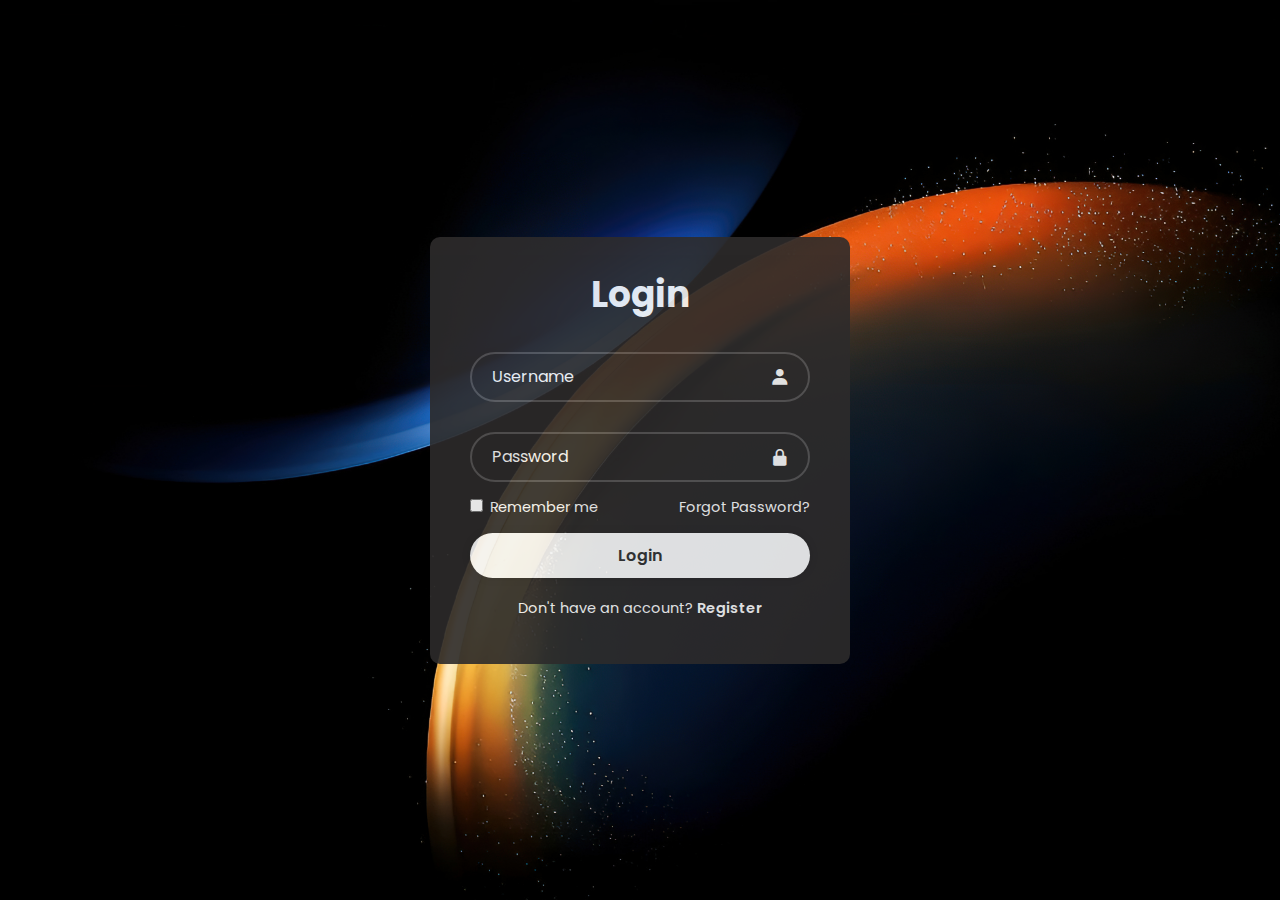
<file: index.html>
<!DOCTYPE html>
<html lang=""en>
    <head>
        <meta charset=""UTF-8>
        <meta http-equiv="X-UA-Compatible" content="IE=edge">
        <meta name="viewport" content="width=device-width,
        initial-scale=1.0">
        <title>Login Form</title>
        <link rel="stylesheet" href="login.css">
        <link href='https://unpkg.com/boxicons@2.1.4/css/boxicons.min.css' rel='stylesheet'>
    </head>

    <body>

        <div class="wrapper">
            <form action="">
                <h1>Login</h1>
                <div class="input-box">
                    <input type="text" placeholder="Username"
                    required>
                    <i class='bx bxs-user'></i>
                </div>
                <div class="input-box">
                    <input type="password"
                    placeholder="Password" required>
                    <i class='bx bxs-lock-alt'></i>
                </div>
                <div class="remember-forgot">
                    <label><input type="checkbox"> Remember me</label>
                    <a href="#">Forgot Password?</a>
                </div>

                <button type="submit" class="btn">Login</button>

                <div class="register-link">
                    <p>Don't have an account? <a href="#">Register</a></p>
                </div>
                </div>
            </form>
        </div>
    </body>
</html>
</file>
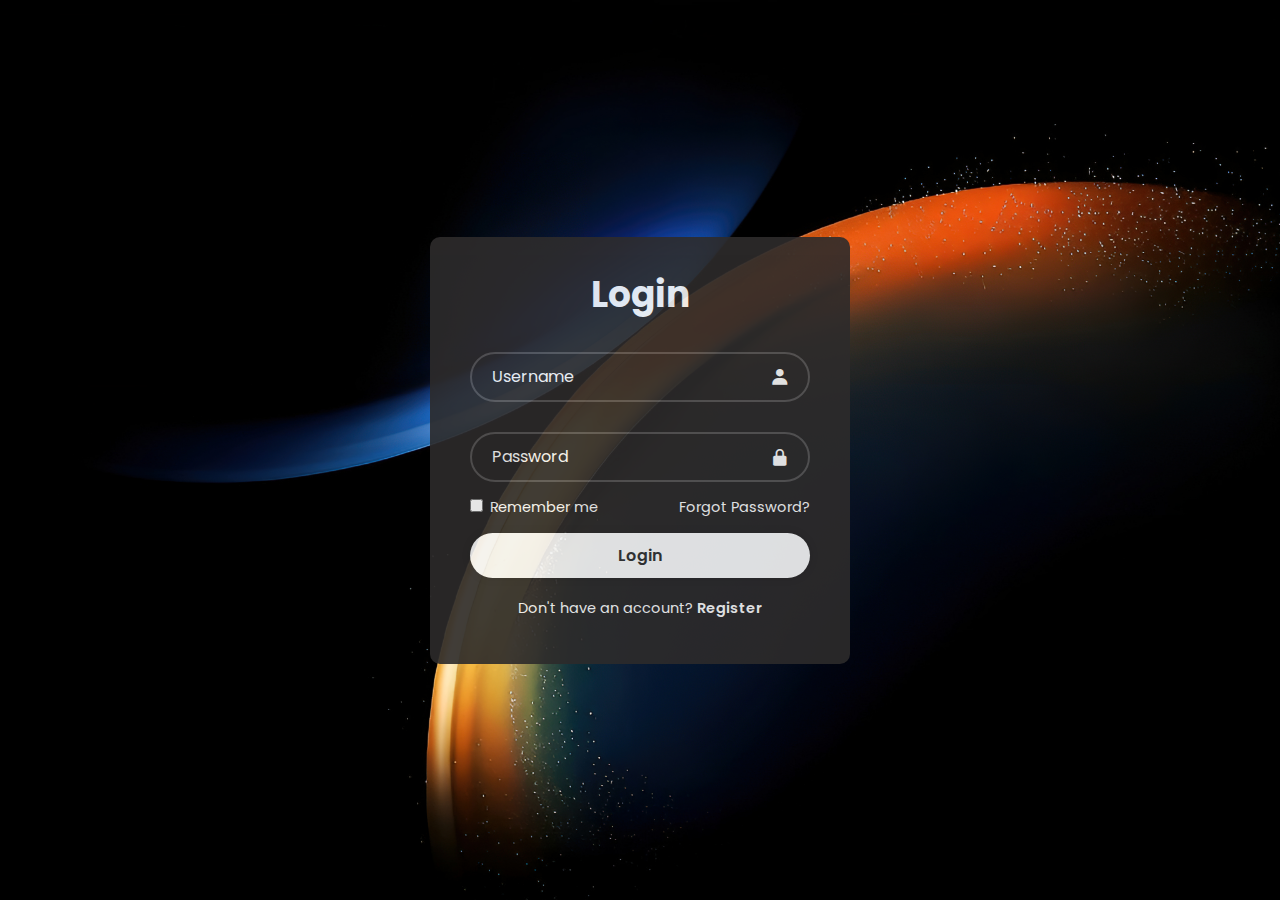
<file: form login.html>
<!DOCTYPE html>
<html lang=""en>
    <head>
        <meta charset=""UTF-8>
        <meta http-equiv="X-UA-Compatible" content="IE=edge">
        <meta name="viewport" content="width=device-width,
        initial-scale=1.0">
        <title>Login Form</title>
        <link rel="stylesheet" href="login.css">
        <link href='https://unpkg.com/boxicons@2.1.4/css/boxicons.min.css' rel='stylesheet'>
    </head>

    <body>

        <div class="wrapper">
            <form action="">
                <h1>Login</h1>
                <div class="input-box">
                    <input type="text" placeholder="Username"
                    required>
                    <i class='bx bxs-user'></i>
                </div>
                <div class="input-box">
                    <input type="password"
                    placeholder="Password" required>
                    <i class='bx bxs-lock-alt'></i>
                </div>
                <div class="remember-forgot">
                    <label><input type="checkbox"> Remember me</label>
                    <a href="#">Forgot Password?</a>
                </div>

                <button type="submit" class="btn">Login</button>

                <div class="register-link">
                    <p>Don't have an account? <a href="#">Register</a></p>
                </div>
                </div>
            </form>
        </div>
    </body>
</html>
</file>
<file: login.css>
@import url("https://fonts.googleapis.com/css2?family=Poppins:wght@300;400;500;600;700; 800;900& display=swap");

*{
    margin: 0;
    padding: 0;
    box-sizing: border-box;
    font-family: "Poppins", sans-serif;
}

body {
    display: flex;
    justify-content: center;
    align-items: center;
    min-height: 100vh;
    background: url('img.jpg') no-repeat;
    background-size: cover;
    background-position: center;
    opacity: 0.9;
}

.wrapper {
    width: 420px;
    background: rgb(45, 43, 43);
    color: whitesmoke;
    border-radius: 10px;
    -webkit-border-radius: 10px;
    -moz-border-radius: 10px;
    -ms-border-radius: 10px;
    -o-border-radius: 10px;
    padding: 30px 40px;
}

.wrapper h1 {
    font-size: 36px;
    text-align: center;
}

.wrapper .input-box {
    position: relative;
    width: 100%;
    height: 50px;
    margin: 30px 0;
}

.input-box input {
    width: 100%;
    height: 100%;
    background: transparent;
    border: none;
    outline: none;
    border: 2px solid rgba(255, 255, 255, .2);
    border-radius: 40px;
    -webkit-border-radius: 40px;
    -moz-border-radius: 40px;
    -ms-border-radius: 40px;
    -o-border-radius: 40px;
    font-size: 16px;
    color: whitesmoke;
    padding: 20px 45px 20px 20px;
}

.input-box input::placeholder {
    color: whitesmoke;
}

.input-box i {
    position: absolute;
    right: 20px;
    top: 50%;
    transform: translateY(-50%);
    -webkit-transform: translateY(-50%);
    -moz-transform: translateY(-50%);
    -ms-transform: translateY(-50%);
    -o-transform: translateY(-50%);
    font-size: 20px;
}

.wrapper .remember-forgot {
    display: flex;
    justify-content: space-between;
    font-size: 14.5px;
    margin: -15px 0 15px;
}

.remember-forgot label input {
    accent-color: whitesmoke;
    margin-right: 3px;
}

.remember-forgot a {
    color: whitesmoke;
    text-decoration: none;
}

.remember-forgot a:hover {
    text-decoration: underline;
}

.wrapper .btn {
    width: 100%;
    height: 45px;
    background: whitesmoke;
    border: none;
    outline: none;
    border-radius: 40px;
    -webkit-border-radius: 40px;
    -moz-border-radius: 40px;
    -ms-border-radius: 40px;
    -o-border-radius: 40px;
    box-shadow: 0 0 10px rgba(0, 0, 0, .1);
    cursor: pointer;
    font-size: 16px;
    color: #333;
    font-weight: 600;
}

.wrapper .register-link {
    font-size: 14.5px;
    text-align: center;
    margin: 20px 0 15px;
}

.register-link p a {
    color: whitesmoke;
    text-decoration: none;
    font-weight: 600;
}

.register-link p a:hover {
    text-decoration: underline;
}
</file>
